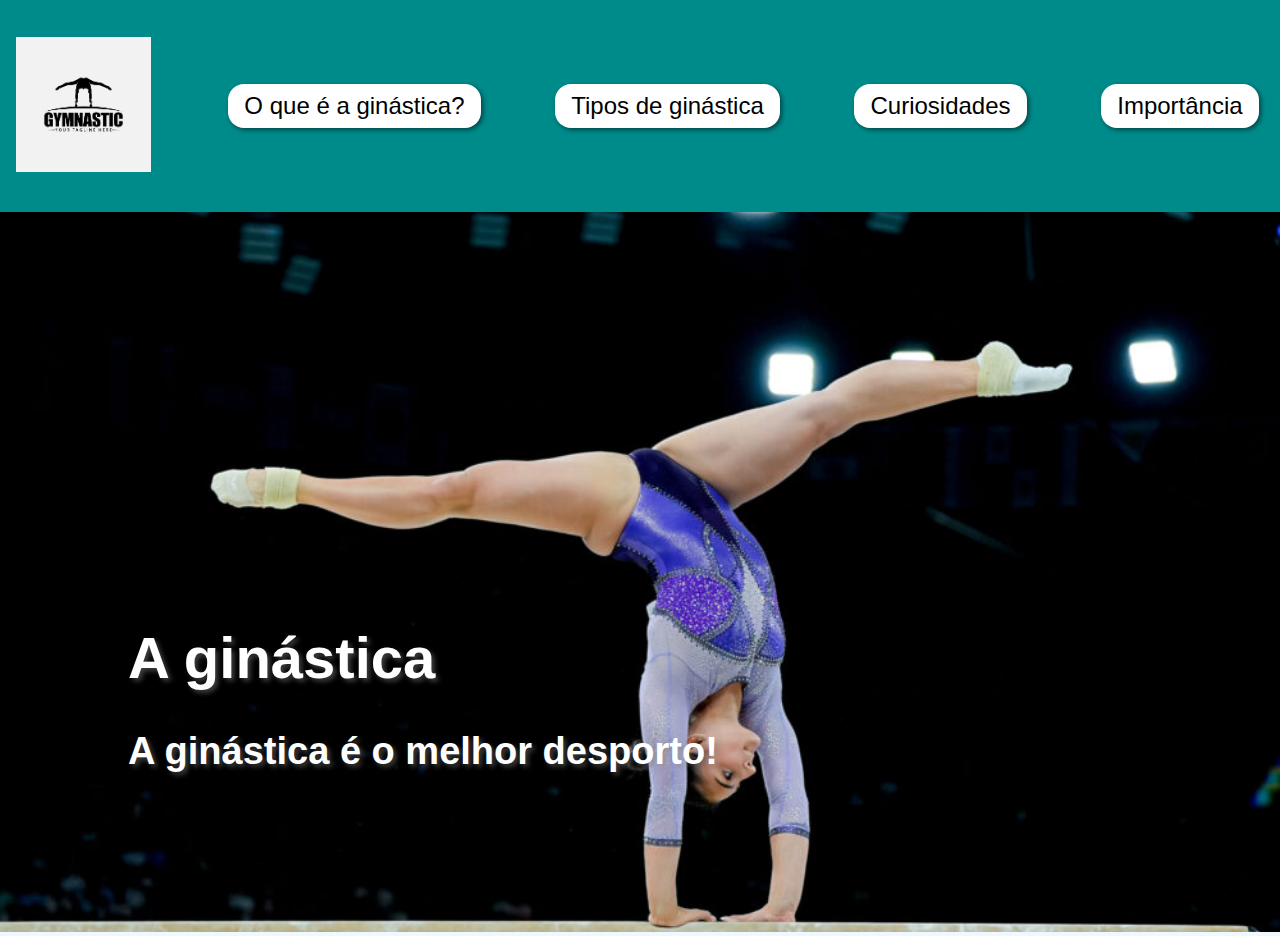
<file: index.html>
<!DOCTYPE html>
<html lang="en">

<head>
    <meta charset="UTF-8">
    <meta name="viewport" content="width=device-width, initial-scale=1.0">
    <title>Happy Code trabalho</title>
    <link href=" https://cdn.jsdelivr.net/npm/bootstrap@5.3.7/dist/css/bootstrap.min.css" rel="stylesheet"
        integrity="sha384-LN+7fdVzj6u52u30Kp6M/trliBMCMKTyK833zpbD+pXdCLuTusPj697FH4R/5mcr" crossorigin="anonymous">
    <link rel="stylesheet" href="./CSS/style.css">

<body>
    <nav class="menu">
        <a href="./index.html">
            <img id="logo" src="./images/logo-da-ginastica_565520-509.avif" alt="Logo da página de ginástica">
        </a>

        <!-- Botão Hambúrguer -->
        <button class="hamburger" id="hamburger">
            ☰
        </button>

        <!-- Menu de Navegação -->
        <ul class="nav-links" id="navLinks">
            <li><a href="./oqueeaginastica.html">O que é a ginástica?</a></li>
            <li><a href="./quaistiposdeginásticaexiste.html">Tipos de ginástica</a></li>
            <li><a href="./curiosidades.html">Curiosidades</a></li>
            <li><a href="./importancia.html">Importância</a></li>
        </ul>
    </nav>

    <header>
        <h1>A ginástica </h1>
        <h2>A ginástica é o melhor desporto!</h2>
    </header>
    <img id="background" src="images/imagem ginasticaa.jpg" alt="Jogos Olimpicos">


    <script src="https://cdn.jsdelivr.net/npm/bootstrap@5.3.7/dist/js/bootstrap.bundle.min.js"
        integrity="sha384-ndDqU0Gzau9qJ1lfW4pNLlhNTkCfHzAVBReH9diLvGRem5+R9g2FzA8ZGN954O5Q"
        crossorigin="anonymous"></script>
    <script src="https://cdn.jsdelivr.net/npm/@popperjs/core@2.11.8/dist/umd/popper.min.js"
        integrity="sha384-I7E8VVD/ismYTF4hNIPjVp/Zjvgyol6VFvRkX/vR+Vc4jQkC+hVqc2pM8ODewa9r"
        crossorigin="anonymous"></script>
    <script src="https://cdn.jsdelivr.net/npm/bootstrap@5.3.7/dist/js/bootstrap.min.js"
        integrity="sha384-7qAoOXltbVP82dhxHAUje59V5r2YsVfBafyUDxEdApLPmcdhBPg1DKg1ERo0BZlK"
        crossorigin="anonymous"></script>
    <script src="./js/menu.js"></script>
</body>

</html>
</file>
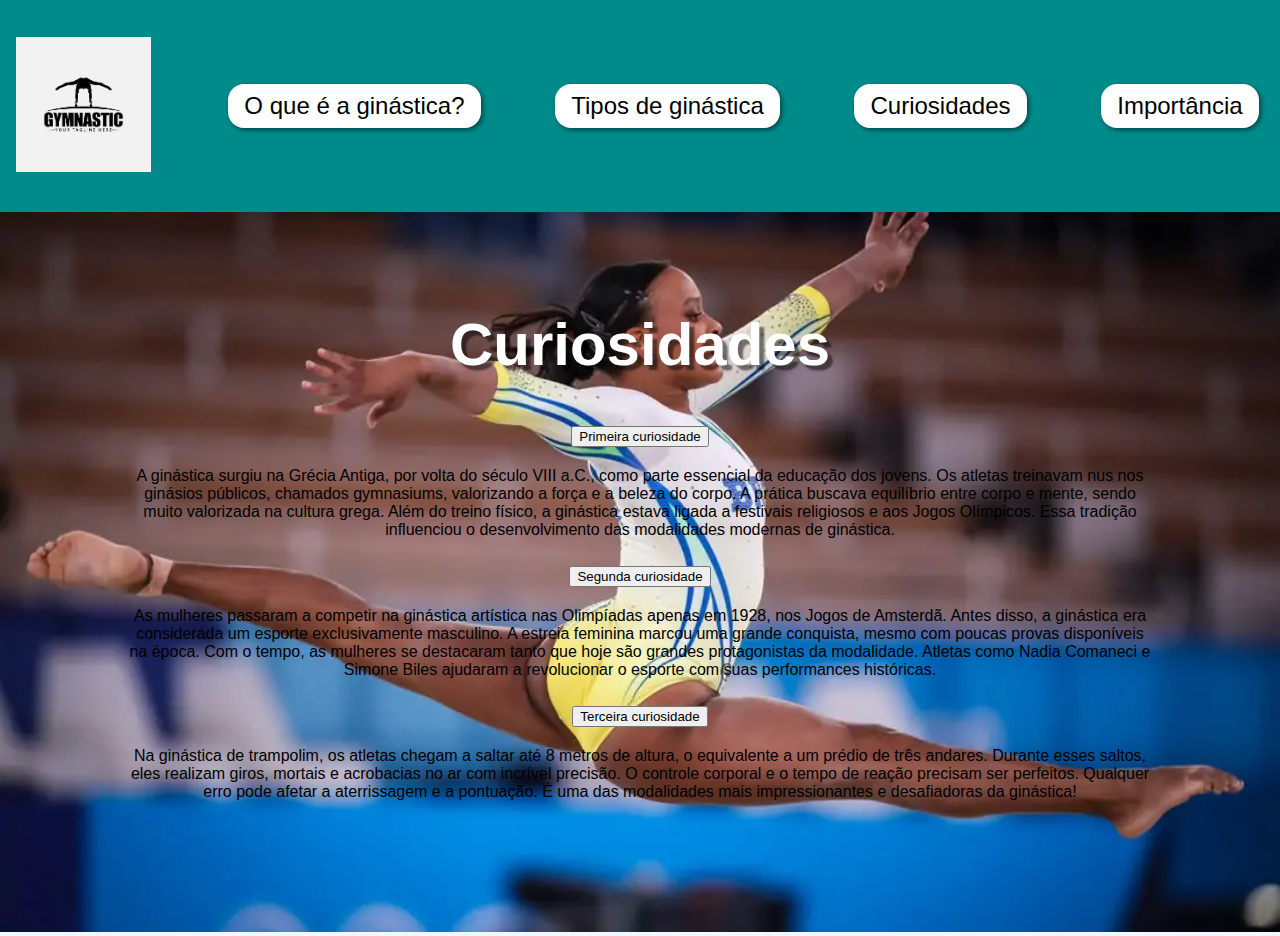
<file: curiosidades.html>
<!DOCTYPE html>
<html lang="en">

<head>
    <meta charset="UTF-8">
    <meta name="viewport" content="width=device-width, initial-scale=1.0">
    <title>Happy Code trabalho</title>
    <link href=" https://cdn.jsdelivr.net/npm/bootstrap@5.3.7/dist/css/bootstrap.min.css" rel="stylesheet"
        integrity="sha384-LN+7fdVzj6u52u30Kp6M/trliBMCMKTyK833zpbD+pXdCLuTusPj697FH4R/5mcr" crossorigin="anonymous">
    <link rel="stylesheet" href="./CSS/style.css">

<body>

    <nav class="menu">
        <a href="./index.html">
            <img id="logo" src="./images/logo-da-ginastica_565520-509.avif" alt="Logo da ginástica" />
        </a>

        <!-- Botão hambúrguer -->
        <button class="hamburger" id="hamburger">☰</button>

        <ul class="nav-links" id="navLinks">
            <li><a href="./oqueeaginastica.html">O que é a ginástica?</a></li>
            <li><a href="./quaistiposdeginásticaexiste.html">Tipos de ginástica</a></li>
            <li><a href="./curiosidades.html">Curiosidades</a></li>
            <li><a href="./importancia.html">Importância</a></li>
        </ul>
    </nav>
    <img id="background" src="./images/Rebeca-Andrade-Gaspar-Nobrega-COB.webp" alt="fundo">
    <main class="mainOnTop">
        <h1>Curiosidades</h1>

        <div class="accordion accordion-flush" id="accordionFlushExample">
            <div class="accordion-item">
                <h2 class="accordion-header">
                    <button class="accordion-button collapsed" type="button" data-bs-toggle="collapse"
                        data-bs-target="#flush-collapseOne" aria-expanded="false" aria-controls="flush-collapseOne">
                        Primeira curiosidade
                    </button>
                </h2>
                <div id="flush-collapseOne" class="accordion-collapse collapse" data-bs-parent="#accordionFlushExample">
                    <div class="accordion-body">A ginástica surgiu na Grécia Antiga, por volta do século VIII a.C., como
                        parte essencial da educação dos jovens. Os atletas treinavam nus nos ginásios públicos, chamados
                        gymnasiums, valorizando a força e a beleza do corpo. A prática buscava equilíbrio entre corpo e
                        mente, sendo muito valorizada na cultura grega. Além do treino físico, a ginástica estava ligada
                        a festivais religiosos e aos Jogos Olímpicos. Essa tradição influenciou o desenvolvimento das
                        modalidades modernas de ginástica.</div>
                </div>
            </div>
            <div class="accordion-item">
                <h2 class="accordion-header">
                    <button class="accordion-button collapsed" type="button" data-bs-toggle="collapse"
                        data-bs-target="#flush-collapseTwo" aria-expanded="false" aria-controls="flush-collapseTwo">
                        Segunda curiosidade
                    </button>
                </h2>
                <div id="flush-collapseTwo" class="accordion-collapse collapse" data-bs-parent="#accordionFlushExample">
                    <div class="accordion-body">As mulheres passaram a competir na ginástica artística nas Olimpíadas
                        apenas em 1928, nos Jogos de Amsterdã. Antes disso, a ginástica era considerada um esporte
                        exclusivamente masculino. A estreia feminina marcou uma grande conquista, mesmo com poucas
                        provas disponíveis na época. Com o tempo, as mulheres se destacaram tanto que hoje são grandes
                        protagonistas da modalidade. Atletas como Nadia Comaneci e Simone Biles ajudaram a revolucionar
                        o esporte com suas performances históricas.</div>
                </div>
            </div>
            <div class="accordion-item">
                <h2 class="accordion-header">
                    <button class="accordion-button collapsed" type="button" data-bs-toggle="collapse"
                        data-bs-target="#flush-collapseThree" aria-expanded="false" aria-controls="flush-collapseThree">
                        Terceira curiosidade
                    </button>
                </h2>
                <div id="flush-collapseThree" class="accordion-collapse collapse"
                    data-bs-parent="#accordionFlushExample">
                    <div class="accordion-body">Na ginástica de trampolim, os atletas chegam a saltar até 8 metros de
                        altura, o equivalente a um prédio de três andares. Durante esses saltos, eles realizam giros,
                        mortais e acrobacias no ar com incrível precisão. O controle corporal e o tempo de reação
                        precisam ser perfeitos. Qualquer erro pode afetar a aterrissagem e a pontuação. É uma das
                        modalidades mais impressionantes e desafiadoras da ginástica!</div>
                </div>
            </div>
        </div>
    </main>

    <script src="https://cdn.jsdelivr.net/npm/bootstrap@5.3.7/dist/js/bootstrap.bundle.min.js"
        integrity="sha384-ndDqU0Gzau9qJ1lfW4pNLlhNTkCfHzAVBReH9diLvGRem5+R9g2FzA8ZGN954O5Q"
        crossorigin="anonymous"></script>
    <script src="https://cdn.jsdelivr.net/npm/@popperjs/core@2.11.8/dist/umd/popper.min.js"
        integrity="sha384-I7E8VVD/ismYTF4hNIPjVp/Zjvgyol6VFvRkX/vR+Vc4jQkC+hVqc2pM8ODewa9r"
        crossorigin="anonymous"></script>
    <script src="https://cdn.jsdelivr.net/npm/bootstrap@5.3.7/dist/js/bootstrap.min.js"
        integrity="sha384-7qAoOXltbVP82dhxHAUje59V5r2YsVfBafyUDxEdApLPmcdhBPg1DKg1ERo0BZlK"
        crossorigin="anonymous"></script>
    <script src="./js/menu.js"></script>

</body>

</html>
</file>
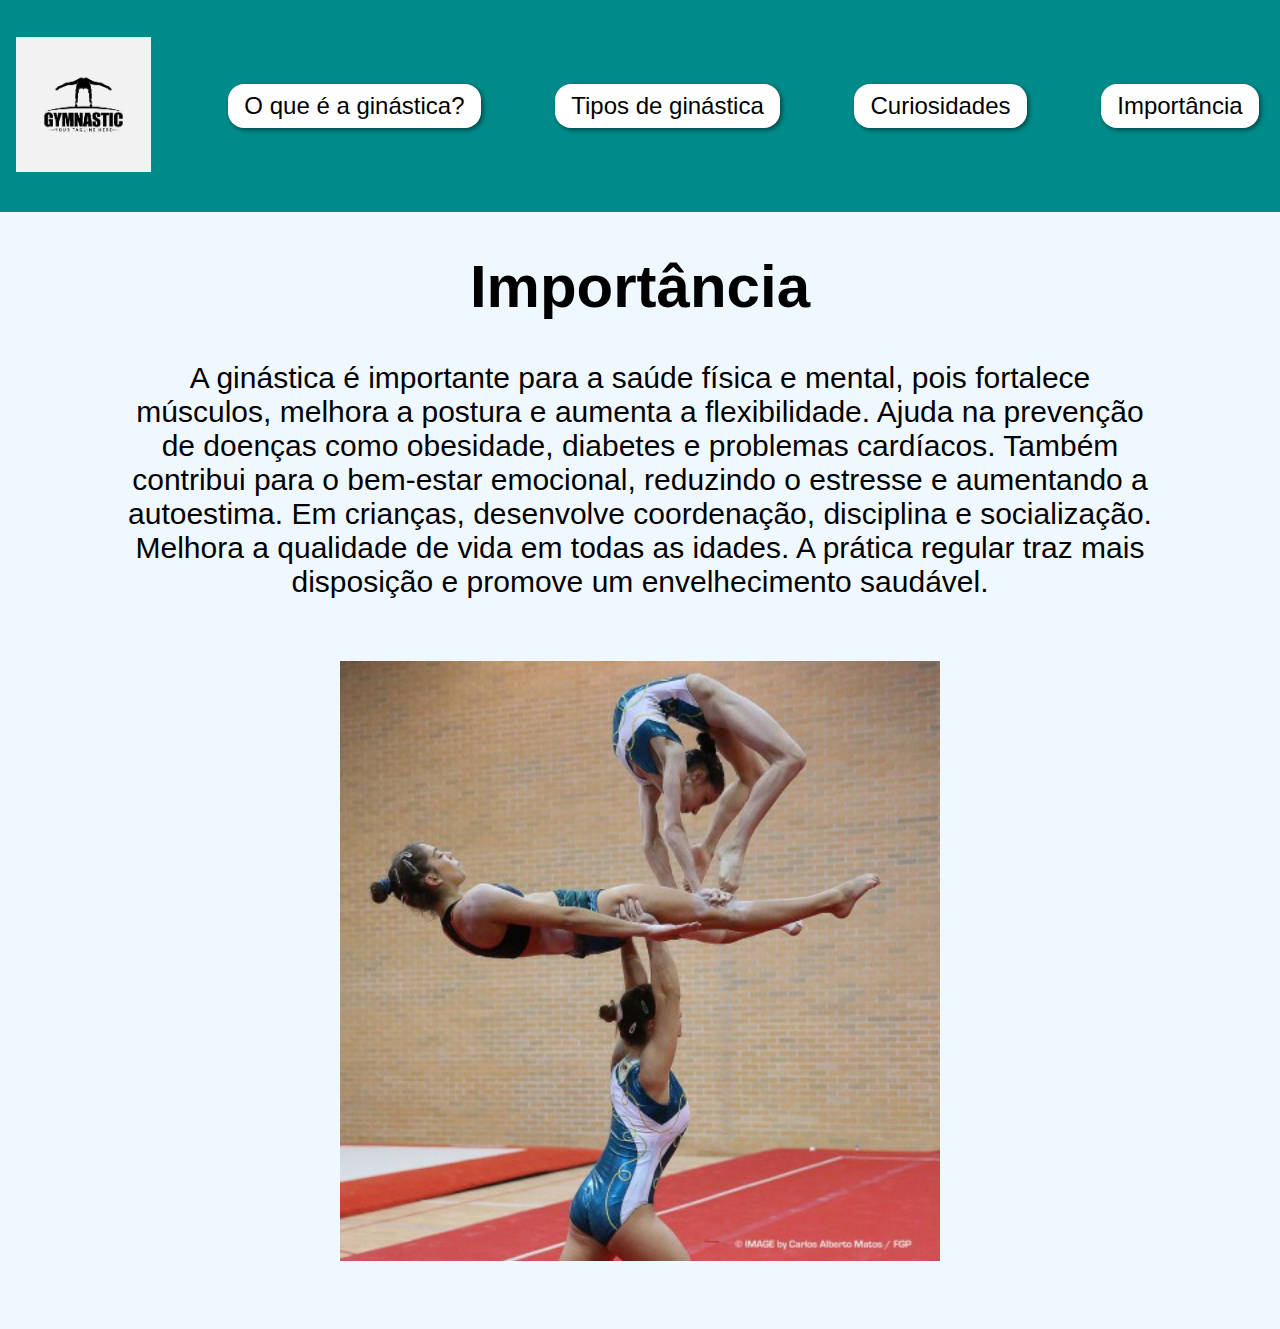
<file: importancia.html>
<!DOCTYPE html>
<html lang="en">

<head>
    <meta charset="UTF-8">
    <meta name="viewport" content="width=device-width, initial-scale=1.0">
    <title>Happy Code trabalho</title>
    <link href=" https://cdn.jsdelivr.net/npm/bootstrap@5.3.7/dist/css/bootstrap.min.css" rel="stylesheet"
        integrity="sha384-LN+7fdVzj6u52u30Kp6M/trliBMCMKTyK833zpbD+pXdCLuTusPj697FH4R/5mcr" crossorigin="anonymous">
    <link rel="stylesheet" href="./CSS/style.css">

<body>

    <nav class="menu">
        <a href="./index.html">
            <img id="logo" src="./images/logo-da-ginastica_565520-509.avif" alt="Logo da ginástica" />
        </a>

        <!-- Botão hambúrguer -->
        <button class="hamburger" id="hamburger">☰</button>

        <ul class="nav-links" id="navLinks">
            <li><a href="./oqueeaginastica.html">O que é a ginástica?</a></li>
            <li><a href="./quaistiposdeginásticaexiste.html">Tipos de ginástica</a></li>
            <li><a href="./curiosidades.html">Curiosidades</a></li>
            <li><a href="./importancia.html">Importância</a></li>
        </ul>
    </nav>
    <main>
        <h1>Importância</h1>
        <p>A ginástica é importante para a saúde física e mental, pois fortalece músculos, melhora a postura e aumenta a
            flexibilidade. Ajuda na prevenção de doenças como obesidade, diabetes e problemas cardíacos. Também
            contribui para o bem-estar emocional, reduzindo o estresse e aumentando a autoestima. Em crianças,
            desenvolve coordenação, disciplina e socialização. Melhora a qualidade de vida em todas as idades. A prática
            regular traz mais disposição e promove um envelhecimento saudável.
        </p>

        <img class="ginasticaImg" src="./images/ultima imagem.jpg" alt="fundo">


    </main>
    <script src="https://cdn.jsdelivr.net/npm/bootstrap@5.3.7/dist/js/bootstrap.bundle.min.js"
        integrity="sha384-ndDqU0Gzau9qJ1lfW4pNLlhNTkCfHzAVBReH9diLvGRem5+R9g2FzA8ZGN954O5Q"
        crossorigin="anonymous"></script>
    <script src="https://cdn.jsdelivr.net/npm/@popperjs/core@2.11.8/dist/umd/popper.min.js"
        integrity="sha384-I7E8VVD/ismYTF4hNIPjVp/Zjvgyol6VFvRkX/vR+Vc4jQkC+hVqc2pM8ODewa9r"
        crossorigin="anonymous"></script>
    <script src="https://cdn.jsdelivr.net/npm/bootstrap@5.3.7/dist/js/bootstrap.min.js"
        integrity="sha384-7qAoOXltbVP82dhxHAUje59V5r2YsVfBafyUDxEdApLPmcdhBPg1DKg1ERo0BZlK"
        crossorigin="anonymous"></script>
    <script src="./js/menu.js"></script>

</body>

</html>
</file>
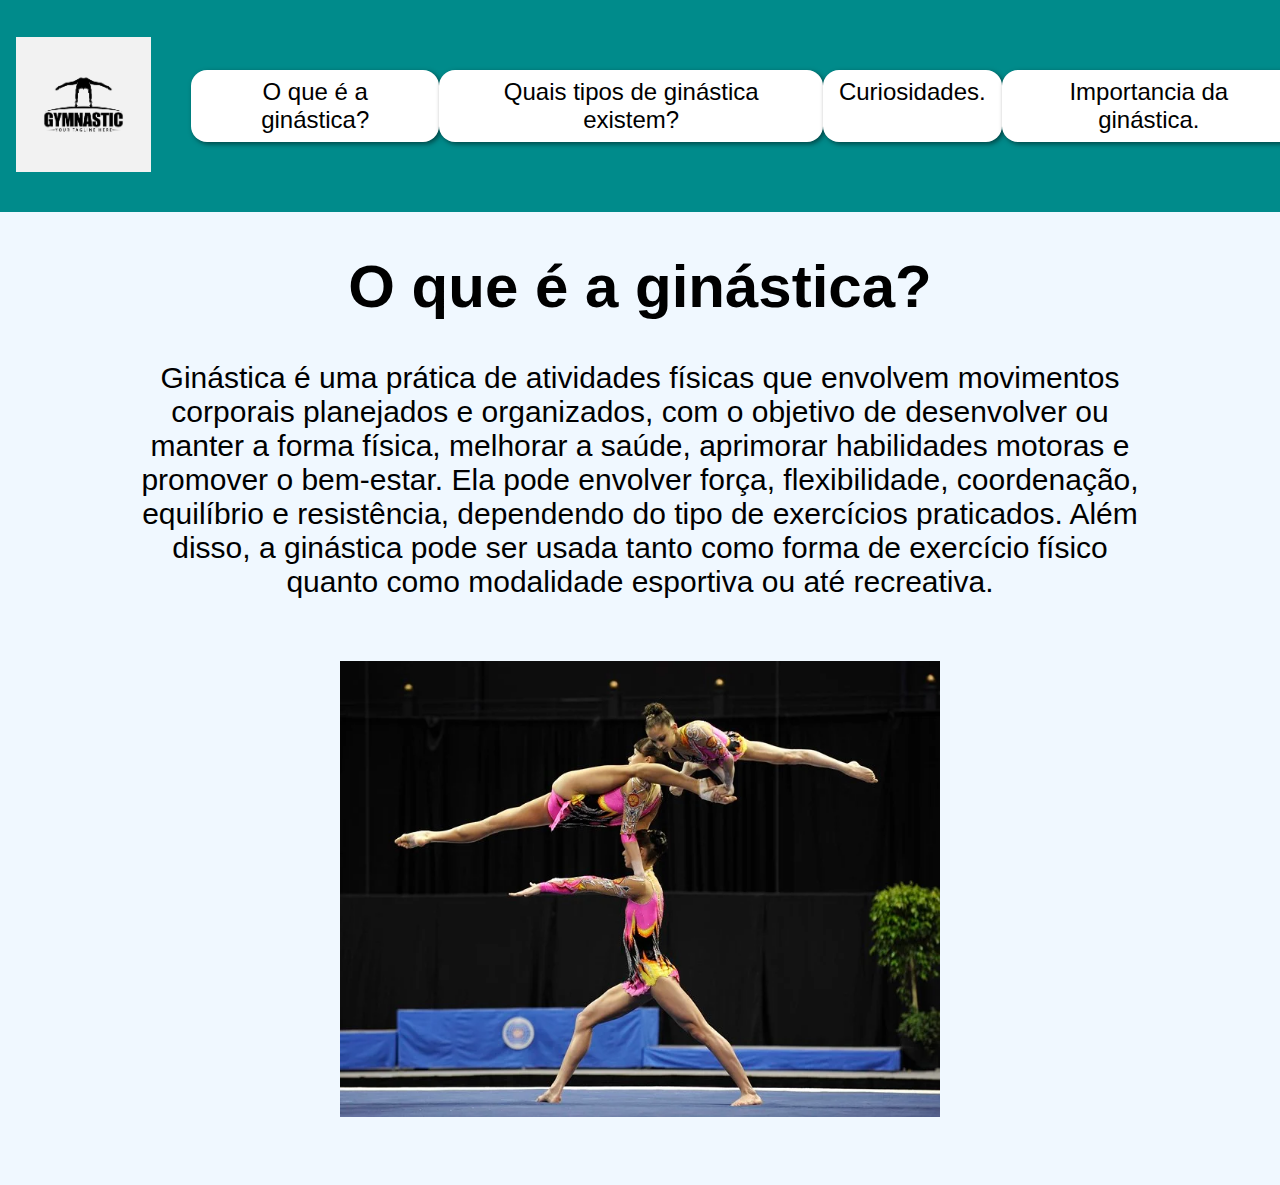
<file: oqueeaginastica.html>
<!DOCTYPE html>
<html lang="en">

<head>
    <meta charset="UTF-8">
    <meta name="viewport" content="width=device-width, initial-scale=1.0">
    <title>Happy Code trabalho</title>
    <link href=" https://cdn.jsdelivr.net/npm/bootstrap@5.3.7/dist/css/bootstrap.min.css" rel="stylesheet"
        integrity="sha384-LN+7fdVzj6u52u30Kp6M/trliBMCMKTyK833zpbD+pXdCLuTusPj697FH4R/5mcr" crossorigin="anonymous">
    <link rel="stylesheet" href="./CSS/style.css">

<body>
    <nav class="menu">
        <a href="./index.html"><img id="logo" src="./images/logo-da-ginastica_565520-509.avif" alt="Logo"></a>
        <ul>
            <li><a href="./oqueeaginastica.html"> O que é a ginástica?</a></li>
            <li><a href="./quaistiposdeginásticaexiste.html"> Quais tipos de ginástica existem?</a></li>
            <li><a href=""> Curiosidades.</a></li>
            <li><a href=""> Importancia da ginástica.</a></li>
        </ul>
    </nav>
    <main>
        <h1>O que é a ginástica?</h1>
        <p>Ginástica é uma prática de atividades físicas que envolvem movimentos corporais planejados e organizados, com
            o objetivo de desenvolver ou manter a forma física, melhorar a saúde, aprimorar habilidades motoras e
            promover o bem-estar.
            Ela pode envolver força, flexibilidade, coordenação, equilíbrio e resistência, dependendo do tipo de
            exercícios praticados. Além disso, a ginástica pode ser usada tanto como forma de exercício físico quanto
            como modalidade esportiva ou até recreativa.

        </p>
        <img class="ginasticaImg" src="./images/imagens_199-1.webp" alt="fundo">


    </main>
    <script src="https://cdn.jsdelivr.net/npm/bootstrap@5.3.7/dist/js/bootstrap.bundle.min.js"
        integrity="sha384-ndDqU0Gzau9qJ1lfW4pNLlhNTkCfHzAVBReH9diLvGRem5+R9g2FzA8ZGN954O5Q"
        crossorigin="anonymous"></script>
    <script src="https://cdn.jsdelivr.net/npm/@popperjs/core@2.11.8/dist/umd/popper.min.js"
        integrity="sha384-I7E8VVD/ismYTF4hNIPjVp/Zjvgyol6VFvRkX/vR+Vc4jQkC+hVqc2pM8ODewa9r"
        crossorigin="anonymous"></script>
    <script src="https://cdn.jsdelivr.net/npm/bootstrap@5.3.7/dist/js/bootstrap.min.js"
        integrity="sha384-7qAoOXltbVP82dhxHAUje59V5r2YsVfBafyUDxEdApLPmcdhBPg1DKg1ERo0BZlK"
        crossorigin="anonymous"></script>
</body>

</html>
</file>
<file: CSS/style.css>
body {
    margin: 0;
    font-family: Arial, sans-serif;
    background-color: #f0f8ff;
    text-align: center;
}

/* Oculta o botão hambúrguer no desktop */
.menu .hamburger {
    display: none;
    font-size: 28px;
    background: none;
    border: none;
    cursor: pointer;
    font-size: 48px;
    margin-top: 4vh;
    margin-right: 2vh;
}

.menu {
    position: sticky;
    background-color: darkcyan;
    padding: 1rem;
    height: 20vh;
    width: 100%;
    display: flex;
    align-items: center;
    z-index: 100;
}

.menu ul {
    display: flex;
    flex-direction: row;
    justify-content: space-around;
    margin: 0;
    width: 90%;
}

.menu ul li {
    list-style-type: none;
    font-size: 24px;
    background-color: white;
    padding: 0.5rem 1rem;
    border-radius: 16px;
    box-shadow: 2px 2px 5px rgba(0, 0, 0, 0.5);
    transition: all 0.3s ease-in-out;
    transform: scale(1);
    display: inline-block;
}

.menu ul li:hover {
    transform: scale(1.05);
}

.menu ul li a {
    text-decoration: none;
    color: black;
}

#logo {
    height: 15vh;
    width: auto;
}

header {
    position: absolute;
    top: 65vh;
    left: 10vw;
    font-size: 28px;
}

header>h1,
header>h2 {
    color: white;
    text-shadow: 3px 3px 5px rgba(128, 128, 128, 0.5);
    text-align: left;

}

header>h1 {
    font-size: 58px;
}

header>h2 {
    font-size: 38px;
}

#background {
    width: 100%;
    height: 80vh;
    object-fit: cover;
}

main {
    max-width: 80%;
    margin: auto;
}

.ginasticaImg {
    margin: 2rem 0 4rem;
    max-width: 80%;
    width: 600px;
}

#carouselExample {
    height: 80vh;
    width: 80vw;
    margin: 2rem auto 4rem;
}

#carouselExample img {
    height: 80vh;
    width: 80vw;
    object-fit: cover;
}

main>h1 {
    font-size: 60px;
    margin: 2.5rem 0;
}

main>p {
    font-size: 30px;
}

.mainOnTop {
    position: absolute;
    top: 30%;
    width: 100%;
    max-width: 100%;
}

.mainOnTop>h1 {
    color: white;
    text-shadow: 5px 5px 2px rgba(0, 0, 0, 0.5);
}

.onTop {
    position: absolute;
    color: white;
    font-size: 40px;
    text-shadow: 2px 2px 5px rgb(0, 0, 0);
}

.onTop.onTop1 {
    width: 30%;
    top: 55%;
    left: 2%;
}

.onTop.onTop2 {
    width: 38%;
    top: 15%;
    right: 15%;
}

.onTop.onTop3 {
    width: 37%;
    top: 35%
}

.onTop.onTop4 {
    width: 50%;
    top: 40%;
    right: 23%
}

.onTop.onTop5 {
    width: 38%;
    top: 85%;
}

#accordionFlushExample {
    width: 80%;
    margin: auto;
}

/* Estilo mobile */
@media (max-width: 768px) {
    .menu .nav-links {
        position: fixed;
        top: 0;
        right: 0;
        height: 100vh;
        width: 250px;
        background-color: #eee;
        flex-direction: column;
        justify-content: flex-start;
        padding: 2rem 1rem;
        box-shadow: -2px 0 5px rgba(0, 0, 0, 0.3);
        transform: translateX(100%);
        transition: transform 0.3s ease-in-out;
        display: flex;
        gap: 20px;
        z-index: 200;
    }

    .menu .nav-links li:first-child {
        margin-top: 10rem;
    }

    .menu .nav-links li {
        margin-bottom: 2rem;
        font-size: 20px;
    }

    /* When .show is toggled, bring menu in */
    .menu .nav-links.show {
        transform: translateX(0);
    }

    .menu .hamburger {
        display: block;
        background: none;
        border: none;
        cursor: pointer;
        z-index: 300;
        position: fixed;
        top: 15px;
        right: 15px;
        color: black;
    }
}
</file>
